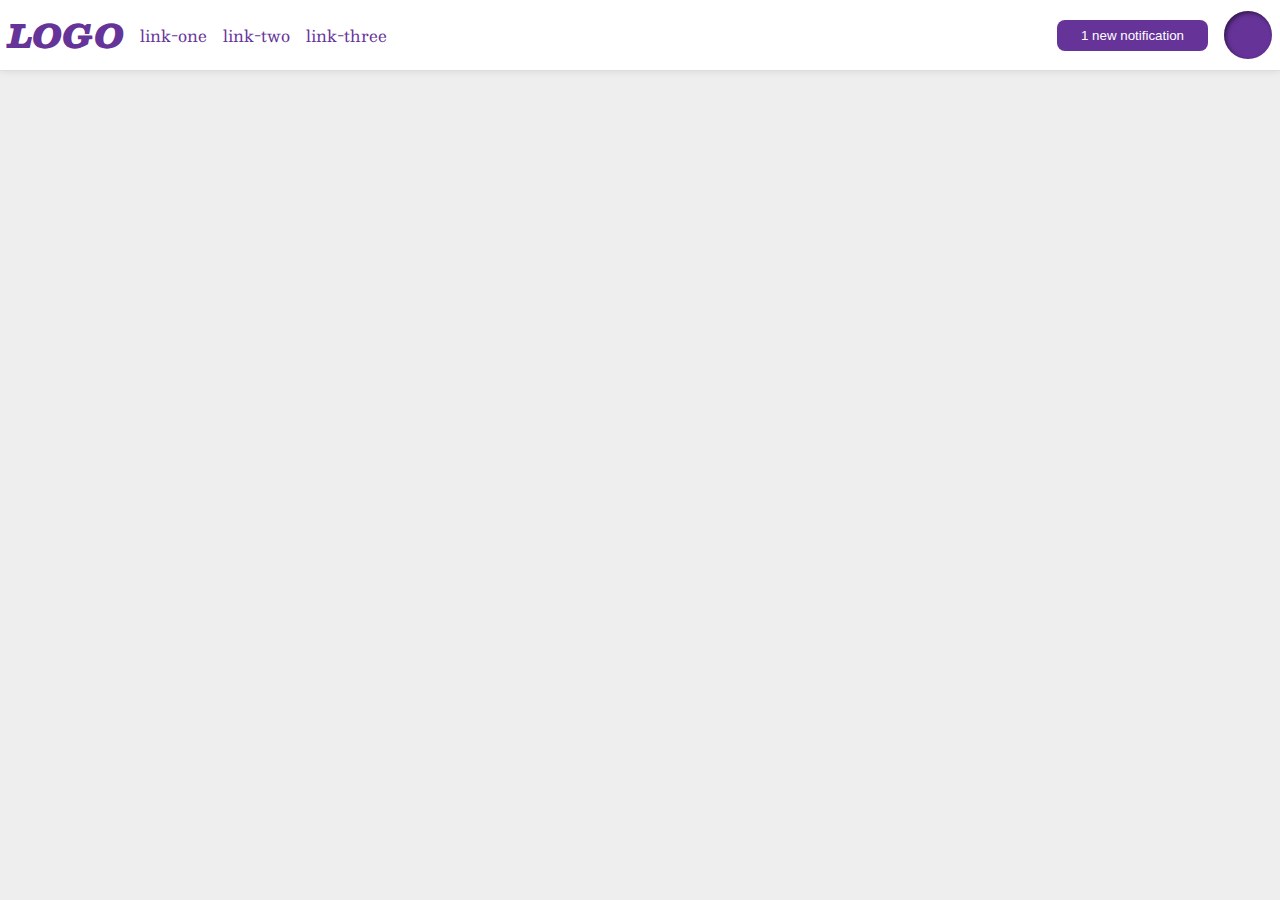
<file: flex/03-flex-header-2/index.html>
<!DOCTYPE html>
<html lang="en">
  <head>
    <meta charset="UTF-8" />
    <meta http-equiv="X-UA-Compatible" content="IE=edge" />
    <meta name="viewport" content="width=device-width, initial-scale=1.0" />
    <title>Flex Header 2</title>
    <link rel="stylesheet" href="style.css" />
  </head>
  <body>
    <div class="header">
      <div class="left">
        <div class="logo">LOGO</div>
        <ul class="links">
          <li><a href="google.com">link-one</a></li>
          <li><a href="google.com">link-two</a></li>
          <li><a href="google.com">link-three</a></li>
        </ul>
      </div>
      <div class="right">
        <button class="notifications">1 new notification</button>
        <div class="profile-image"></div>
      </div>
    </div>
  </body>
</html>
</file>
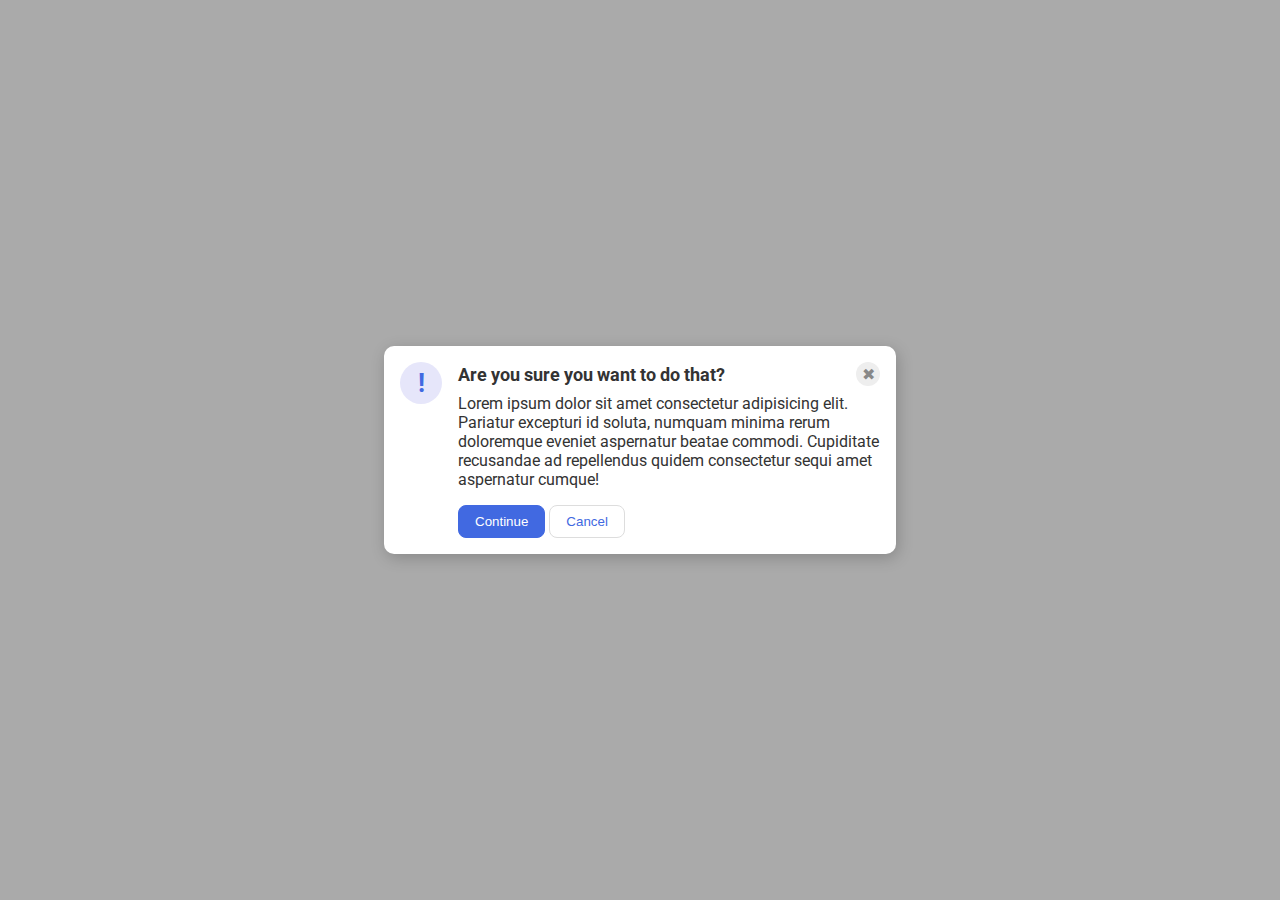
<file: flex/05-flex-modal/index.html>
<!DOCTYPE html>
<html lang="en">
  <head>
    <meta charset="UTF-8" />
    <meta http-equiv="X-UA-Compatible" content="IE=edge" />
    <meta name="viewport" content="width=device-width, initial-scale=1.0" />
    <link rel="stylesheet" href="style.css" />
    <title>Modal</title>
  </head>
  <body>
    <div class="modal">
      <div class="icon">!</div>
      <div class="container">
        <div class="header">
          Are you sure you want to do that?

          <div class="close-button">✖</div>
        </div>
        <div class="text">
          Lorem ipsum dolor sit amet consectetur adipisicing elit. Pariatur
          excepturi id soluta, numquam minima rerum doloremque eveniet
          aspernatur beatae commodi. Cupiditate recusandae ad repellendus quidem
          consectetur sequi amet aspernatur cumque!
        </div>
        <button class="continue">Continue</button>
        <button class="cancel">Cancel</button>
      </div>
    </div>
  </body>
</html>
</file>
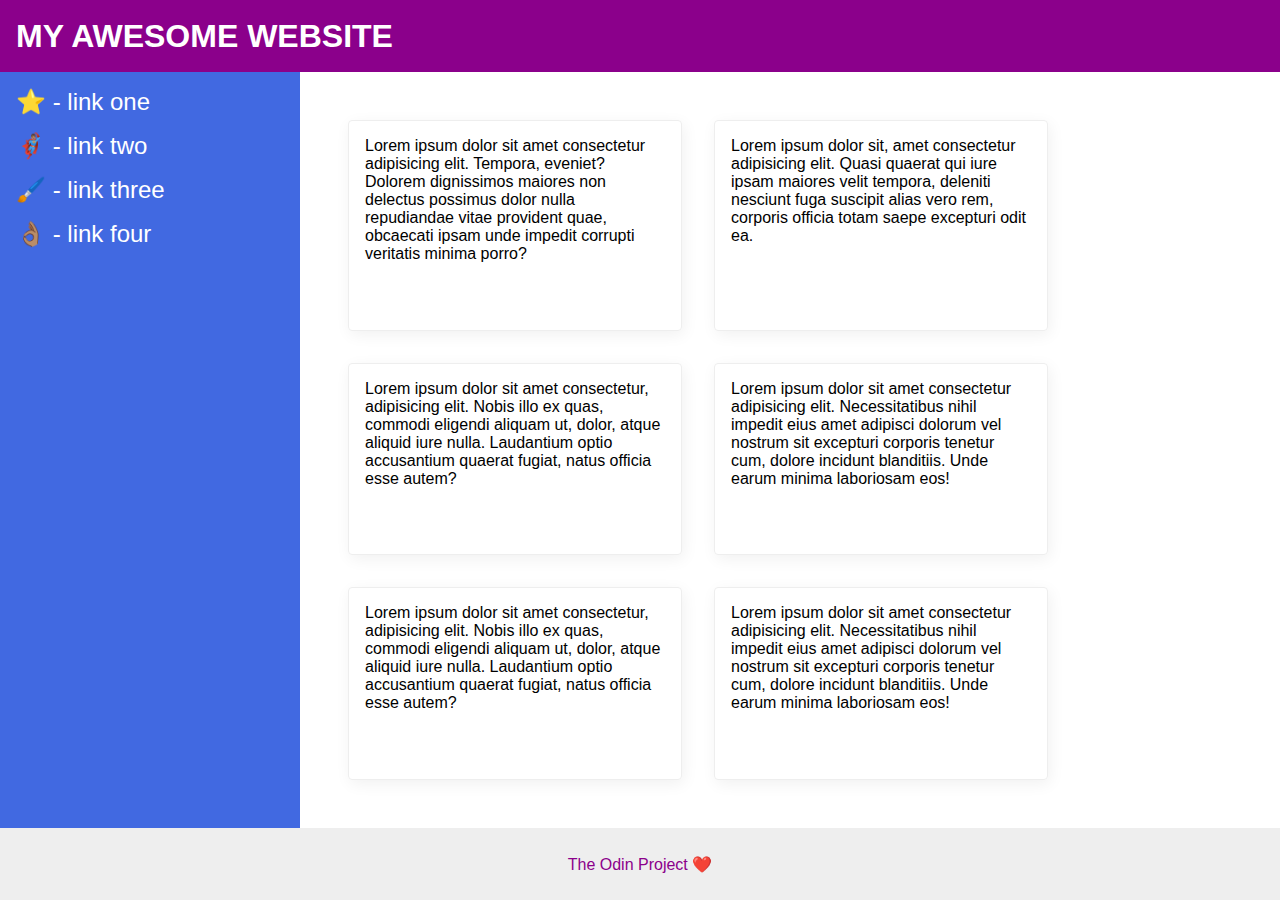
<file: flex/07-flex-layout-2/index.html>
<!DOCTYPE html>
<html lang="en">
  <head>
    <meta charset="UTF-8" />
    <meta http-equiv="X-UA-Compatible" content="IE=edge" />
    <meta name="viewport" content="width=device-width, initial-scale=1.0" />
    <title>The Holy Grail</title>
    <link rel="stylesheet" href="style.css" />
  </head>
  <body>
    <div class="header">MY AWESOME WEBSITE</div>
    <div class="body">
      <div class="sidebar">
        <ul>
          <li><a href="#">⭐ - link one</a></li>
          <li><a href="#">🦸🏽‍♂️ - link two</a></li>
          <li><a href="#">🖌️ - link three</a></li>
          <li><a href="#">👌🏽 - link four</a></li>
        </ul>
      </div>
      <div class="container">
        <div class="card">
          Lorem ipsum dolor sit amet consectetur adipisicing elit. Tempora,
          eveniet? Dolorem dignissimos maiores non delectus possimus dolor nulla
          repudiandae vitae provident quae, obcaecati ipsam unde impedit
          corrupti veritatis minima porro?
        </div>
        <div class="card">
          Lorem ipsum dolor sit, amet consectetur adipisicing elit. Quasi
          quaerat qui iure ipsam maiores velit tempora, deleniti nesciunt fuga
          suscipit alias vero rem, corporis officia totam saepe excepturi odit
          ea.
        </div>
        <div class="card">
          Lorem ipsum dolor sit amet consectetur, adipisicing elit. Nobis illo
          ex quas, commodi eligendi aliquam ut, dolor, atque aliquid iure nulla.
          Laudantium optio accusantium quaerat fugiat, natus officia esse autem?
        </div>
        <div class="card">
          Lorem ipsum dolor sit amet consectetur adipisicing elit.
          Necessitatibus nihil impedit eius amet adipisci dolorum vel nostrum
          sit excepturi corporis tenetur cum, dolore incidunt blanditiis. Unde
          earum minima laboriosam eos!
        </div>
        <div class="card">
          Lorem ipsum dolor sit amet consectetur, adipisicing elit. Nobis illo
          ex quas, commodi eligendi aliquam ut, dolor, atque aliquid iure nulla.
          Laudantium optio accusantium quaerat fugiat, natus officia esse autem?
        </div>

        <div class="card">
          Lorem ipsum dolor sit amet consectetur adipisicing elit.
          Necessitatibus nihil impedit eius amet adipisci dolorum vel nostrum
          sit excepturi corporis tenetur cum, dolore incidunt blanditiis. Unde
          earum minima laboriosam eos!
        </div>
      </div>
    </div>
    <div class="footer">The Odin Project ❤️</div>
  </body>
</html>
</file>
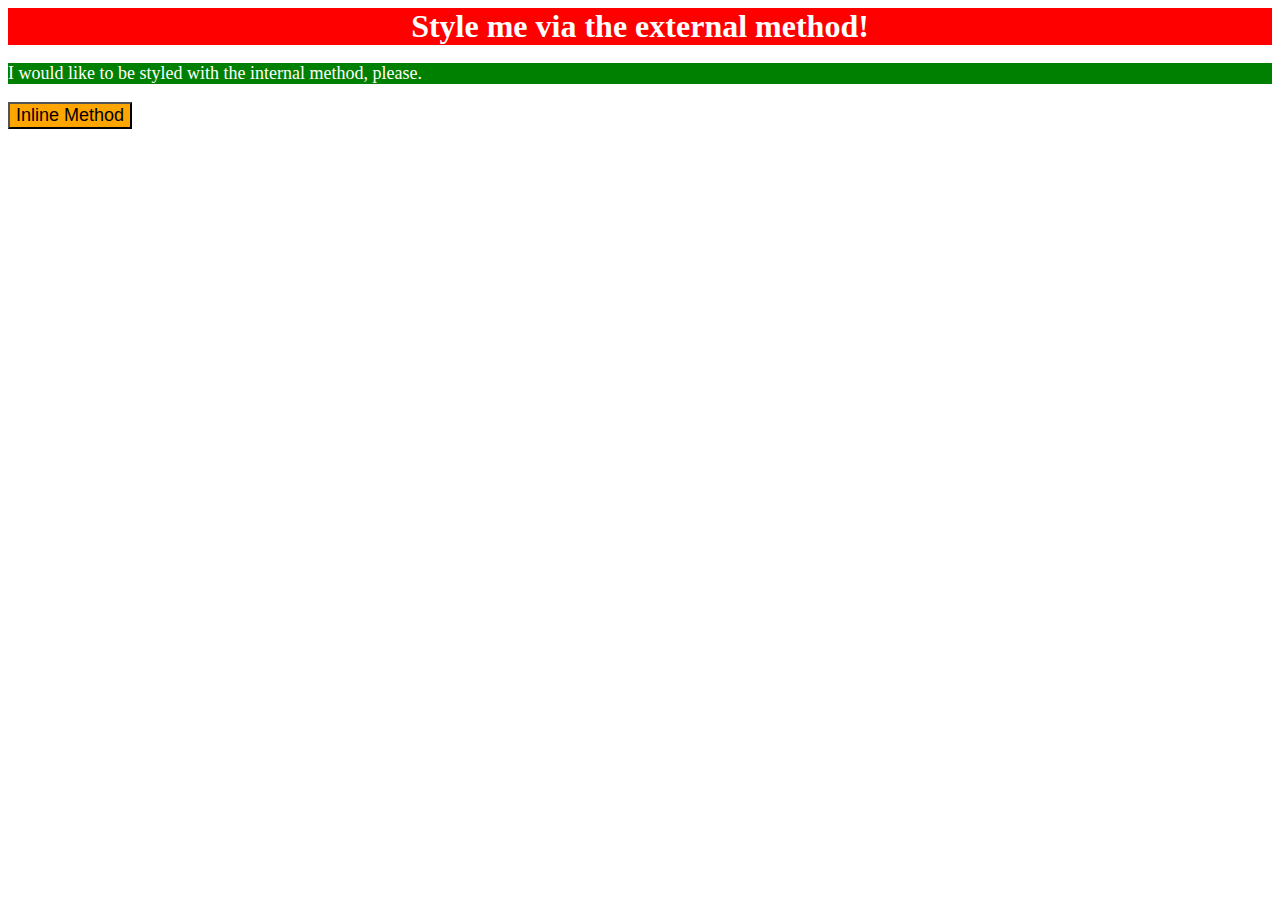
<file: foundations/01-css-methods/index.html>
<!DOCTYPE html>
<html lang="en">
  <head>
    <meta charset="UTF-8">
    <meta http-equiv="X-UA-Compatible" content="IE=edge">
    <meta name="viewport" content="width=device-width, initial-scale=1.0">
    <title>Methods for Adding CSS</title>
    <link rel="stylesheet" href="styles.css">    
    <style>
      p {
        background-color: green; color: white; font-size: 18px;
      }
    </style>
  </head>
  <body>
    <div>Style me via the external method!</div>
    <p>I would like to be styled with the internal method, please.</p>
    <button style="background-color: orange; font-size: 18px;">Inline Method</button>
  </body>
</html>
</file>
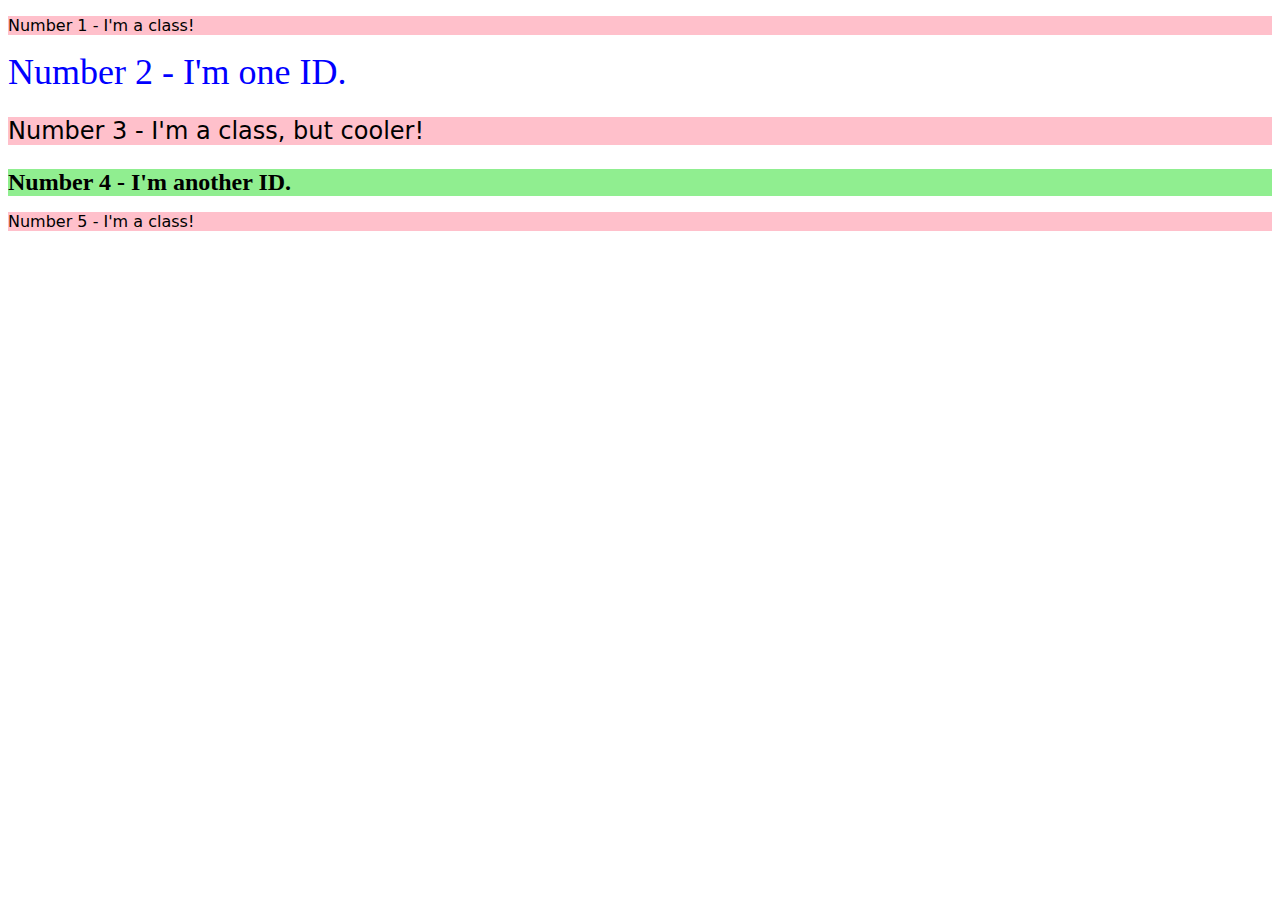
<file: foundations/02-class-id-selectors/index.html>
<!DOCTYPE html>
<html lang="en">
  <head>
    <meta charset="UTF-8" />
    <meta http-equiv="X-UA-Compatible" content="IE=edge" />
    <meta name="viewport" content="width=device-width, initial-scale=1.0" />
    <title>Class and ID Selectors</title>
    <link rel="stylesheet" href="style.css" />
  </head>
  <body>
    <p class="odd">Number 1 - I'm a class!</p>
    <div id="second-element">Number 2 - I'm one ID.</div>
    <p class="odd adjust-font-size">Number 3 - I'm a class, but cooler!</p>
    <div class="adjust-font-size" id="fourth-element">
      Number 4 - I'm another ID.
    </div>
    <p class="odd">Number 5 - I'm a class!</p>
  </body>
</html>
</file>
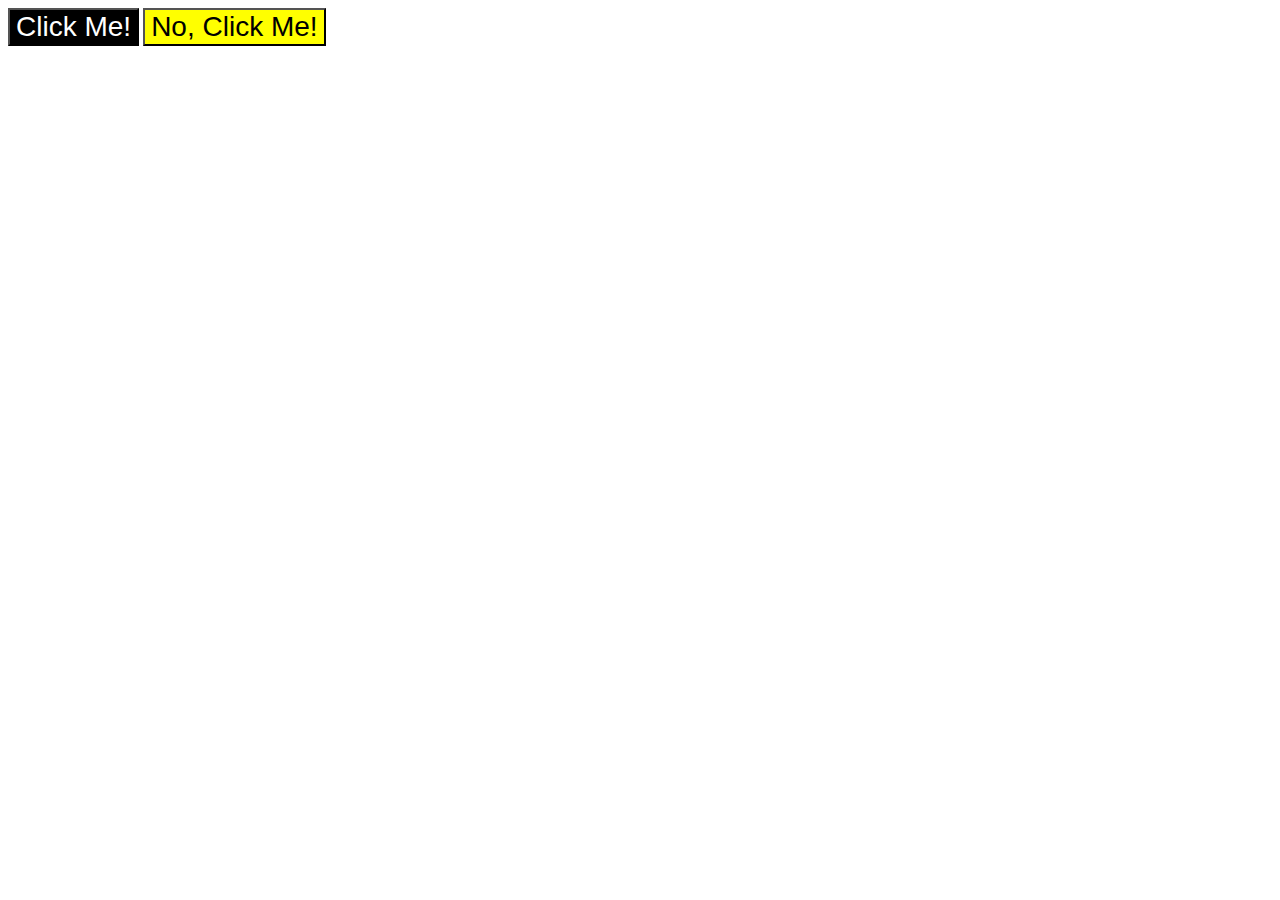
<file: foundations/03-grouping-selectors/index.html>
<!DOCTYPE html>
<html lang="en">
  <head>
    <meta charset="UTF-8" />
    <meta http-equiv="X-UA-Compatible" content="IE=edge" />
    <meta name="viewport" content="width=device-width, initial-scale=1.0" />
    <title>Grouping Selectors</title>
    <link rel="stylesheet" href="style.css" />
  </head>
  <body>
    <button class="button-one">Click Me!</button>
    <button class="button-two">No, Click Me!</button>
  </body>
</html>
</file>
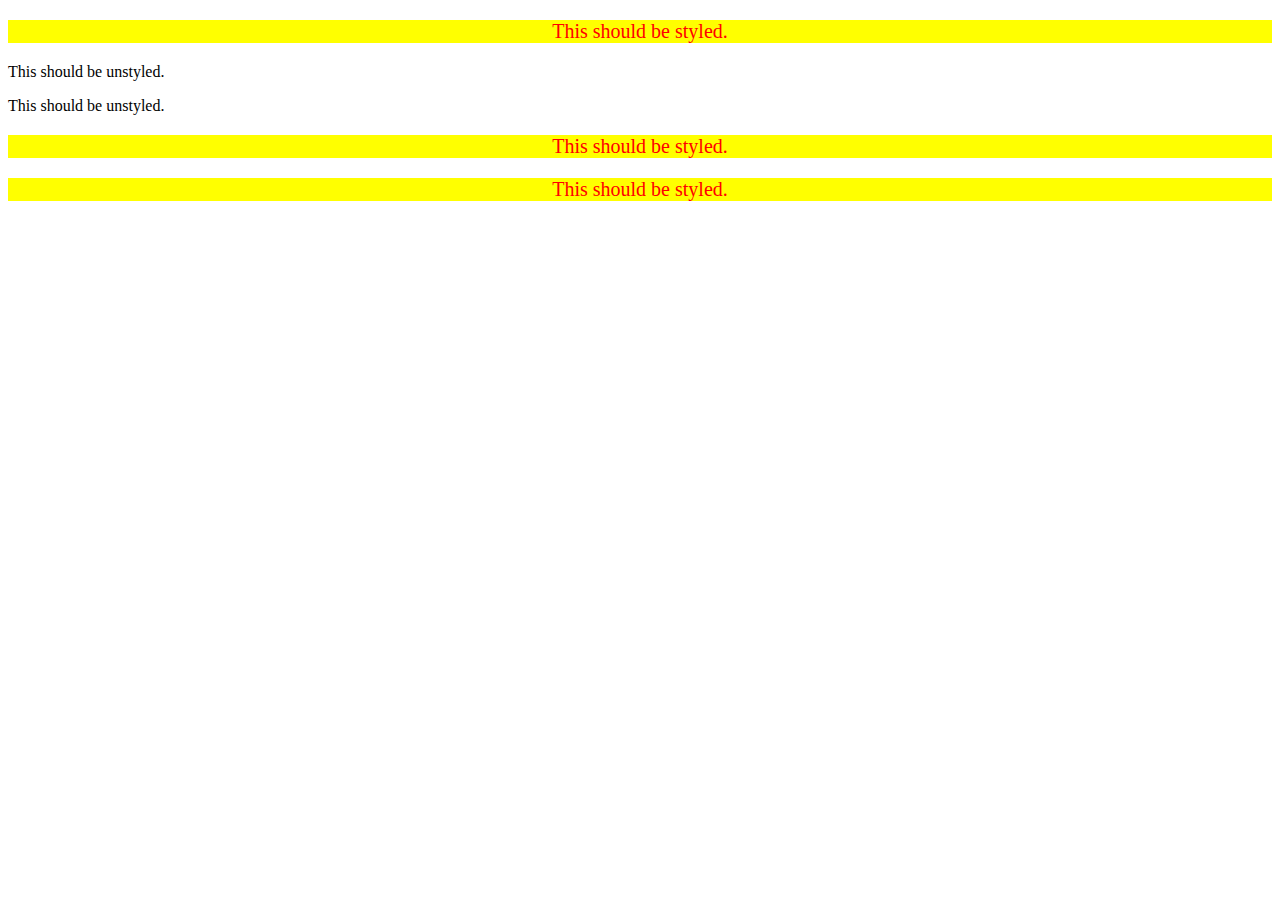
<file: foundations/05-descendant-combinator/index.html>
<!DOCTYPE html>
<html lang="en">
  <head>
    <meta charset="UTF-8" />
    <meta http-equiv="X-UA-Compatible" content="IE=edge" />
    <meta name="viewport" content="width=device-width, initial-scale=1.0" />
    <title>Descendant Combinator</title>
    <link rel="stylesheet" href="style.css" />
  </head>
  <body>
    <div class="container">
      <p class="text">This should be styled.</p>
    </div>
    <p class="text">This should be unstyled.</p>
    <p class="text">This should be unstyled.</p>
    <div class="container">
      <p class="text">This should be styled.</p>
      <p class="text">This should be styled.</p>
    </div>
  </body>
</html>
</file>
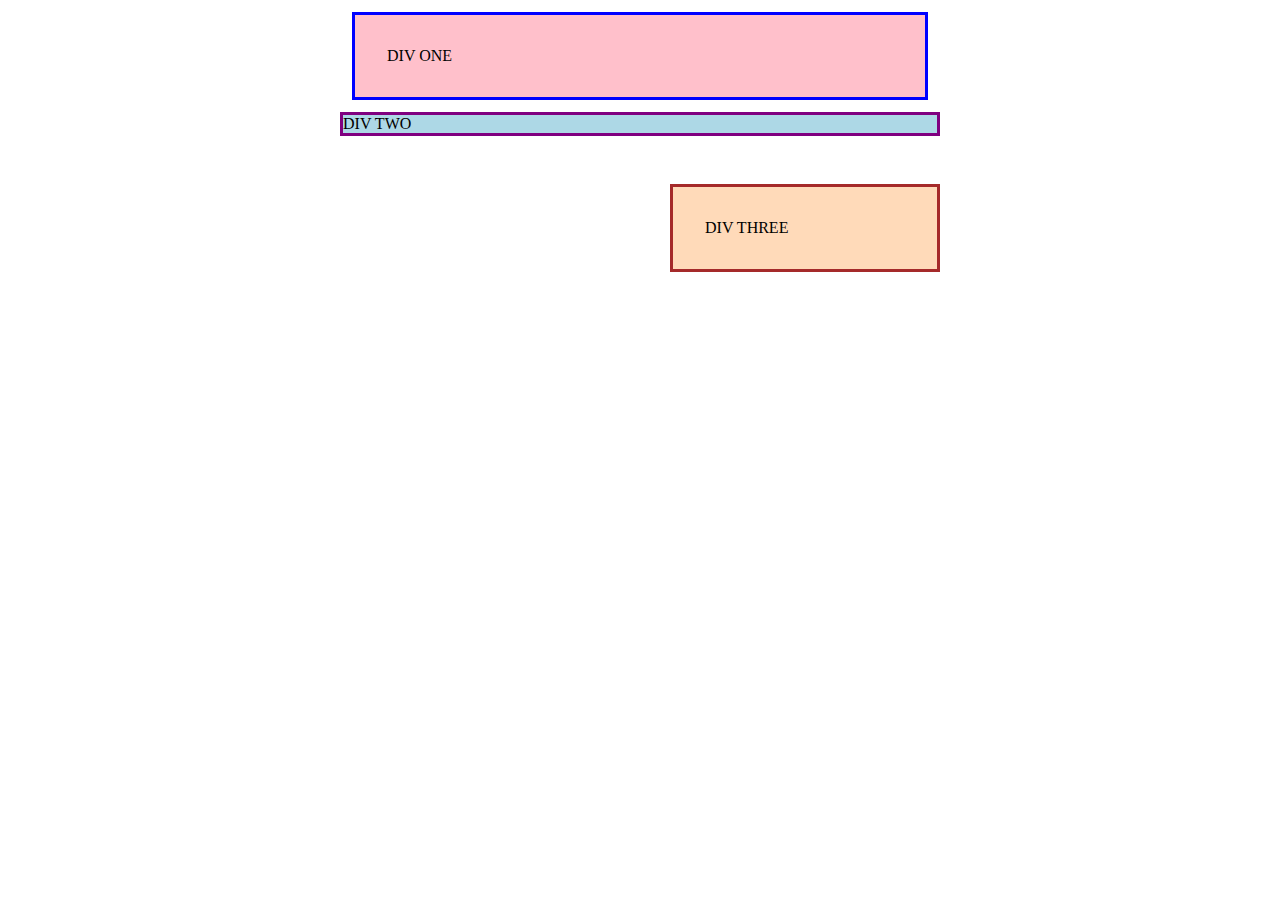
<file: margin-and-padding/01-margin-and-padding-1/index.html>
<!DOCTYPE html>
<html lang="en">
  <head>
    <meta charset="UTF-8" />
    <meta http-equiv="X-UA-Compatible" content="IE=edge" />
    <meta name="viewport" content="width=device-width, initial-scale=1.0" />
    <title>Margin and Padding exercise</title>
    <link rel="stylesheet" href="style.css" />
  </head>
  <body>
    <div class="one">DIV ONE</div>
    <div class="two">DIV TWO</div>
    <div class="three">DIV THREE</div>
  </body>
</html>
</file>
<file: flex/03-flex-header-2/style.css>
/* this is some magical font-importing.  
you'll learn about it later. */
@import url("https://fonts.googleapis.com/css2?family=Besley:ital,wght@0,400;1,900&display=swap");

body {
  margin: 0;
  background: #eee;
  font-family: Besley, serif;
}

.header {
  background: white;
  border-bottom: 1px solid #ddd;
  box-shadow: 0 0 8px rgba(0, 0, 0, 0.1);
  display: flex;
  justify-content: space-between;
  padding: 8px;
}

.profile-image {
  background: rebeccapurple;
  box-shadow: inset 2px 2px 4px rgba(0, 0, 0, 0.5);
  border-radius: 50%;
  width: 48px;
  height: 48px;
}

.logo {
  color: rebeccapurple;
  font-size: 32px;
  font-weight: 900;
  font-style: italic;
}

button {
  border: none;
  border-radius: 8px;
  background: rebeccapurple;
  color: white;
  padding: 8px 24px;
}

a {
  /* this removes the line under our links */
  text-decoration: none;
  color: rebeccapurple;
}

ul {
  list-style-type: none;
  display: flex;
  margin: 0;
  padding: 0;
  gap: 16px;
}

.right,
.left {
  display: flex;
  align-items: center;
  gap: 16px;
}
</file>
<file: flex/05-flex-modal/style.css>
@import url("https://fonts.googleapis.com/css2?family=Roboto:wght@400;700&display=swap");

html,
body {
  height: 100%;
}

body {
  font-family: Roboto, sans-serif;
  margin: 0;
  background: #aaa;
  color: #333;
  /* I'll give you this one for free lol */
  display: flex;
  align-items: center;
  justify-content: center;
}

.modal {
  background: white;
  width: 480px;
  border-radius: 10px;
  box-shadow: 2px 4px 16px rgba(0, 0, 0, 0.2);
  display: flex;
  padding: 16px;
  gap: 16px;
}

.icon {
  color: royalblue;
  font-size: 26px;
  font-weight: 700;
  background: lavender;
  width: 42px;
  height: 42px;
  border-radius: 50%;
  display: flex;
  align-items: center;
  justify-content: center;
  flex-shrink: 0;
}

.close-button {
  background: #eee;
  border-radius: 50%;
  color: #888;
  font-weight: 400;
  font-size: 16px;
  height: 24px;
  width: 24px;
  display: flex;
  align-items: center;
  justify-content: center;
}

button {
  padding: 8px 16px;
  border-radius: 8px;
}

button.continue {
  background: royalblue;
  border: 1px solid royalblue;
  color: white;
}

button.cancel {
  background: white;
  border: 1px solid #ddd;
  color: royalblue;
}

.header {
  font-weight: bold;
  font-size: large;
  display: flex;
  align-items: center;
  justify-content: space-between;
  margin-bottom: 8px;
}

.text {
  margin-bottom: 16px;
}
</file>
<file: flex/07-flex-layout-2/style.css>
body {
  font-family: -apple-system, BlinkMacSystemFont, "Segoe UI", Roboto, Oxygen,
    Ubuntu, Cantarell, "Open Sans", "Helvetica Neue", sans-serif;
  margin: 0;
  min-height: 100vh;
  display: flex;
  flex-direction: column;
}

.header {
  height: 72px;
  background: darkmagenta;
  color: white;
  display: flex;
  align-items: center;
  font-size: 32px;
  font-weight: 900;
  padding: 0 16px;
}

.footer {
  height: 72px;
  background: #eee;
  color: darkmagenta;
  display: flex;
  align-items: center;
  justify-content: center;
}

.sidebar {
  width: 300px;
  background: royalblue;
  box-sizing: border-box;
  flex-shrink: 0;
  padding: 16px;
}

.card {
  border: 1px solid #eee;
  box-shadow: 2px 4px 16px rgba(0, 0, 0, 0.06);
  border-radius: 4px;
  width: 300px;
  padding: 16px;
  margin: 16px;
}

.body {
  display: flex;
  flex: 1;
}

a {
  text-decoration: none;
  font-size: 24px;
  color: white;
}

ul {
  list-style-type: none;
  margin: 0;
  padding: 0;
}

li {
  margin-bottom: 16px;
}

.container {
  display: flex;
  flex-wrap: wrap;
  padding: 32px;
}
</file>
<file: foundations/01-css-methods/styles.css>
div {
    color: white; background-color: red; font-size: 32px; text-align: center; font-weight: bold;
}
</file>
<file: foundations/02-class-id-selectors/style.css>
.odd {
  background-color: #ffc0cb;
  font-family: Verdana, "DejaVu Sans", sans-serif;
}

#second-element {
  color: #0000ff;
  font-size: 36px;
}

.adjust-font-size {
  font-size: 24px;
}

#fourth-element {
  background-color: #90ee90;
  font-weight: bold;
}
</file>
<file: foundations/03-grouping-selectors/style.css>
button {
  font-size: 28px;
  font-family: Helvetica, "Times New Roman", sans-serif;
}
.button-one {
  background-color: black;
  color: white;
}
.button-two {
  background-color: yellow;
}
</file>
<file: foundations/05-descendant-combinator/style.css>
.container .text {
  background-color: yellow;
  color: red;
  font-size: 20px;
  text-align: center;
}
</file>
<file: margin-and-padding/01-margin-and-padding-1/style.css>
body {
  max-width: 600px;
  margin: 0 auto;
}

.one {
  background: pink;
  border: 3px solid blue;
  /* CHANGE ME */
  padding: 32px;
  margin: 12px;
}

.two {
  background: lightblue;
  border: 3px solid purple;
  /* CHANGE ME */
  margin-bottom: 48px;
}

.three {
  background: peachpuff;
  border: 3px solid brown;
  width: 200px;
  /* CHANGE ME */
  padding: 32px;
  margin-left: auto;
}
</file>
